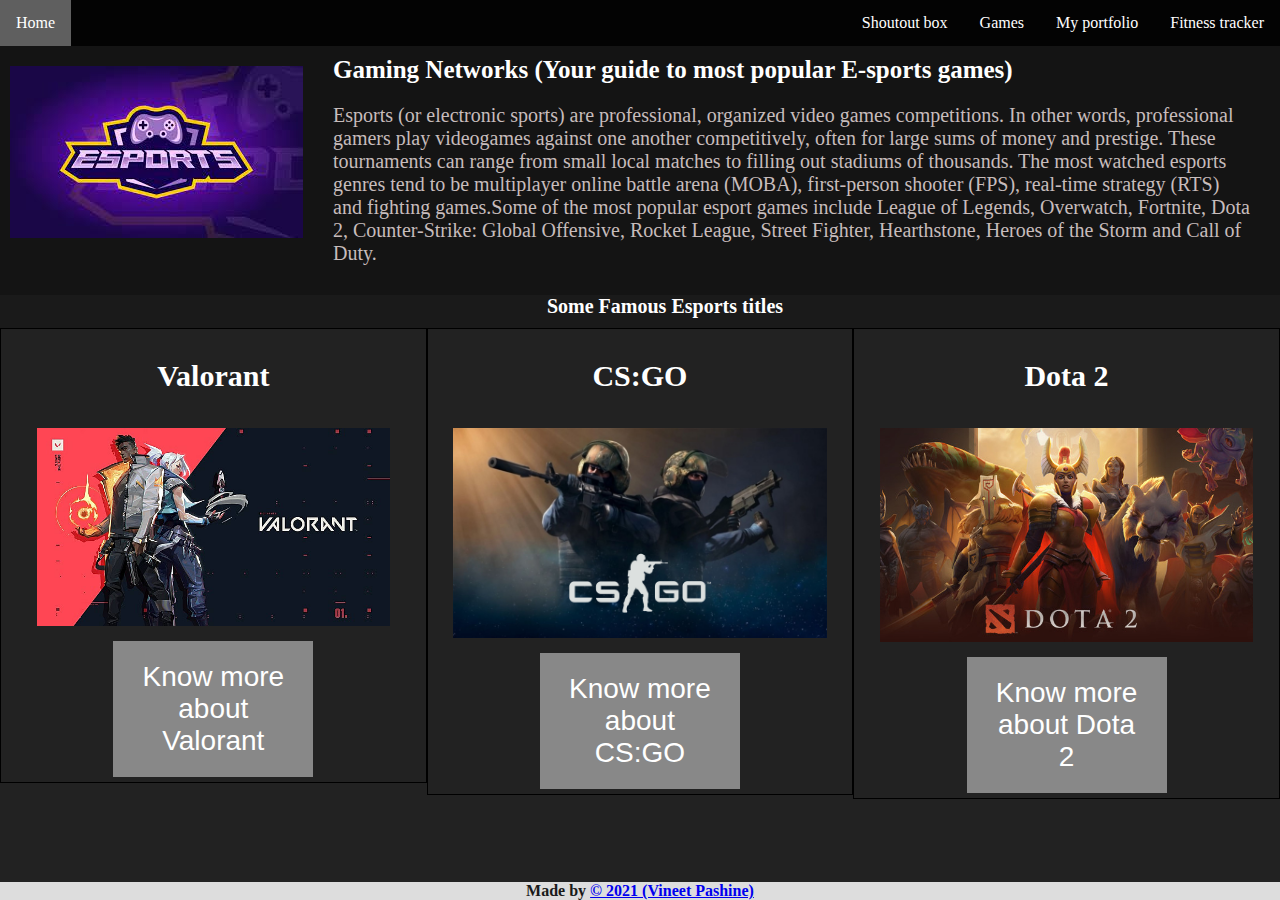
<file: index.html>
<!DOCTYPE html>
<html>
<head>
    <link rel="shortcut icon" href="esports.ico" />
    <title>Gaming Networks</title>
    <link rel="stylesheet" href="index.css" />
</head>
<body>
    <ul class="topnav">
        <li><a class="active" href="index.html">Home</a></li>
        <li class="right"><a href="https://fitnesstvineetandvaishnavi.netlify.app/">Fitness tracker</a></li>
        <li class="right"><a href="https://vineet2812.github.io">My portfolio</a></li>
        <li class="right">
            <div class="dropdown">
                <button class="dropbtn">Games
                  <i class="fa fa-caret-down"></i>
                </button>
                <div class="dropdown-content">
                  <a href="Valorant.html">Valorant</a>
                  <a href="csgo.html">CS:GO</a>
                  <a href="Dota2.html">Dota 2</a>
                </div>
        </li>
        <li class="right"><a href="shoutbox.php">Shoutout box</a></li>
    </ul>
    <div class="columna">
        <img src="esports.jpg" class="topofnav" align="left"/>
        <h1 class=topofnav >Gaming Networks (Your guide to most popular E-sports games)</h1>
        <p class="topofnav">Esports (or electronic sports) are professional, organized video games competitions. In other words, professional gamers play videogames against one another competitively, often for large sums of money and prestige. These tournaments can range from small local matches to filling out stadiums of thousands. The most watched esports genres tend to be multiplayer online battle arena (MOBA), first-person shooter (FPS), real-time strategy (RTS) and fighting games.Some of the most popular esport games include League of Legends, Overwatch, Fortnite, Dota 2, Counter-Strike: Global Offensive, Rocket League, Street Fighter, Hearthstone, Heroes of the Storm and Call of Duty. </p>
    </div>
    <h2 class=topofnav align="middle">Some Famous Esports titles</h2>
    <div class="row">
        <div class="column" style="background-color:rgb(34, 34, 34);" >
          <h2 align="center">Valorant</h2>
          <img src="Valorant_Cover_Art.jpg" class="center"/>
          <a href="Valorant.html"><button class="button">Know more about Valorant</button></a>
        </div>
        <div class="column" style="background-color:rgb(34, 34, 34);">
          <h2 align="center">CS:GO</h2>
          <img src="CSGO-Operation-10-Details.jpg" class="centercsgo"/>
          <a href="csgo.html"><button class="button">Know more about CS:GO</button></a>
        </div>
        <div class="column" style="background-color:rgb(34, 34, 34);">
          <h2 align="center">Dota 2</h2>
          <img src="dota2.jpg" class="centerdota2"/>
          <a href="Dota2.html"><button class="button">Know more about Dota 2</button></a>
        </div>
    </div>
    <p class="footer" align="center"><b>Made by <a href="https://github.com/vineet2812"> &copy; 2021 (Vineet Pashine) </a></b></p>   
</body>
</html>
</file>
<file: index.css>
body{
    background-color: rgb(34, 34, 34);
    margin: 0;
}
p.topofnav{
    background-color: rgb(20, 20, 20);
    text-align: middle;
    margin: 0;
    padding-top: 10px;
    padding-right: 30px;
    padding-bottom: 30px;
    padding-left: 80px;
    font-size: 20px;
    color: rgb(199, 188, 188);
    font-family: "Lucida Handwriting", Lucida, cursive;
}
img.topofnav{
    background-color: rgb(20, 20, 20);
    text-align: middle;
    margin: 0;
    padding-top: 20px;
    padding-right: 30px;
    padding-bottom: 10px;
    padding-left: 10px;
    font-size: 20px;
    font-family: "Lucida Handwriting", Lucida, cursive;
}
h1.topofnav{
    background-color: rgb(20, 20, 20);
    text-align: middle;
    margin: 0;
    padding-top: 10px;
    padding-right: 30px;
    padding-bottom: 10px;
    padding-left: 80px;
    font-size: 25px;
    color: white;
    font-family: "Lucida Handwriting", Lucida, cursive;
}
h2.topofnav{
    background-color: rgb(26, 26, 26);
    text-align: middle;
    margin: 0;
    padding-top: 10px;
    padding-right: 30px;
    padding-bottom: 10px;
    padding-left: 80px;
    font-size: 20px;
    border:1px;
    border-bottom-color: white ;
    color: white;
    font-family: "Lucida Handwriting", Lucida, cursive;
}
ul.topnav{
    list-style-type: none;
    margin: 0;
    padding: 0;
    overflow: hidden;
    background-color: rgb(3, 3, 3);
}
ul.topnav li {
    float: left;
}
ul.topnav li a {
    display: block;
    color: white;
    text-align: center;
    padding: 14px 16px;
    text-decoration: none;
}
ul.topnav li a:hover:not(.active) {
    background-color: #111;
}
ul.topnav li a.active {
    background-color: #5f5f5f;
} 
ul.topnav li.right {
    float: right;
} 
  @media screen and (max-width: 600px) {
    ul.topnav li.right, 
    ul.topnav li {float: none;}
}
.dropdown {
    float: left;
    overflow: hidden;
}
  
.dropdown .dropbtn {
    font-size: 16px;  
    border: none;
    outline: none;
    color: white;
    padding: 14px 16px;
    background-color: inherit;
    font-family: inherit;
    margin: 0;
}
  
.navbar a:hover, .dropdown:hover .dropbtn {
    background-color: rgb(77, 75, 75);
}
  
.dropdown-content {
    display: none;
    position: absolute;
    background-color: (77, 75, 75);
    min-width: 160px;
    box-shadow: 0px 8px 16px 0px rgba(0,0,0,0.2);
    z-index: 1;
}
  
.dropdown-content a {
    float: none;
    color: black;
    padding: 12px 16px;
    text-decoration: none;
    display: block;
    text-align: left;
}
  
.dropdown-content a:hover {
    background-color: #ddd;
}
  
.dropdown:hover .dropdown-content {
    display: block;
}
.column {
    float: left;
    width: 25%;
    display: block;
    margin-left: auto;
    margin-right: auto;
    text-align: center;  
    font-size: 20px;
    color:white;
    font-family: "Lucida Handwriting", Lucida, cursive;
    border:1px solid black;
}
.columna {
    float: left;
    width: 100%;
    display: block;
    margin-left: auto;
    margin-right: auto;
}
  /* Clear floats after the columns */
.row:after {
    content: "";
    display: table;
    clear: both;
}
.center {
    margin: auto;
    width: 90%;
    padding: 10px;
  }
  .centercsgo {
    margin: auto;
    width: 95%;
    padding: 10px;
  }
  .centerdota2 {
    margin: auto;
    width: 95%;
    padding: 10px;
  }
  .button {
    position: relative;
    background-color: #8b8b8bfa;
    border: none;
    font-size: 28px;
    color: #FFFFFF;
    padding: 20px;
    width: 200px;
    text-align: center;
    transition-duration: 0.4s;
    text-decoration: none;
    overflow: hidden;
    cursor: pointer;
  }
  
  .button:after {
    content: "";
    background: #f1f1f1;
    display: block;
    position: absolute;
    padding-top: 300%;
    padding-left: 350%;
    margin-left: -20px !important;
    margin-top: -120%;
    opacity: 0;
    transition: all 0.8s
  }
  
  .button:active:after {
    padding: 0;
    margin: 0;
    opacity: 1;
    transition: 0s
  }
  p.footer{
   position: fixed;
   left: 0;
   bottom: 0;
   width: 100%;
   margin: 0%;
   background-color: rgb(221, 221, 221);
   color: rgb(26, 26, 26);
   text-align: center;
  }
  * {
    box-sizing: border-box;
  }
  
  .column {
    float: left;
    width: 33.33%;
    padding: 5px;
  }
  
  /* Clearfix (clear floats) */
  .row::after {
    content: "";
    clear: both;
    display: table;
  }
  
  /* Responsive layout - makes the three columns stack on top of each other instead of next to each other */
  @media screen and (max-width: 500px) {
    .column {
      width: 100%;
    }
  }
</file>
